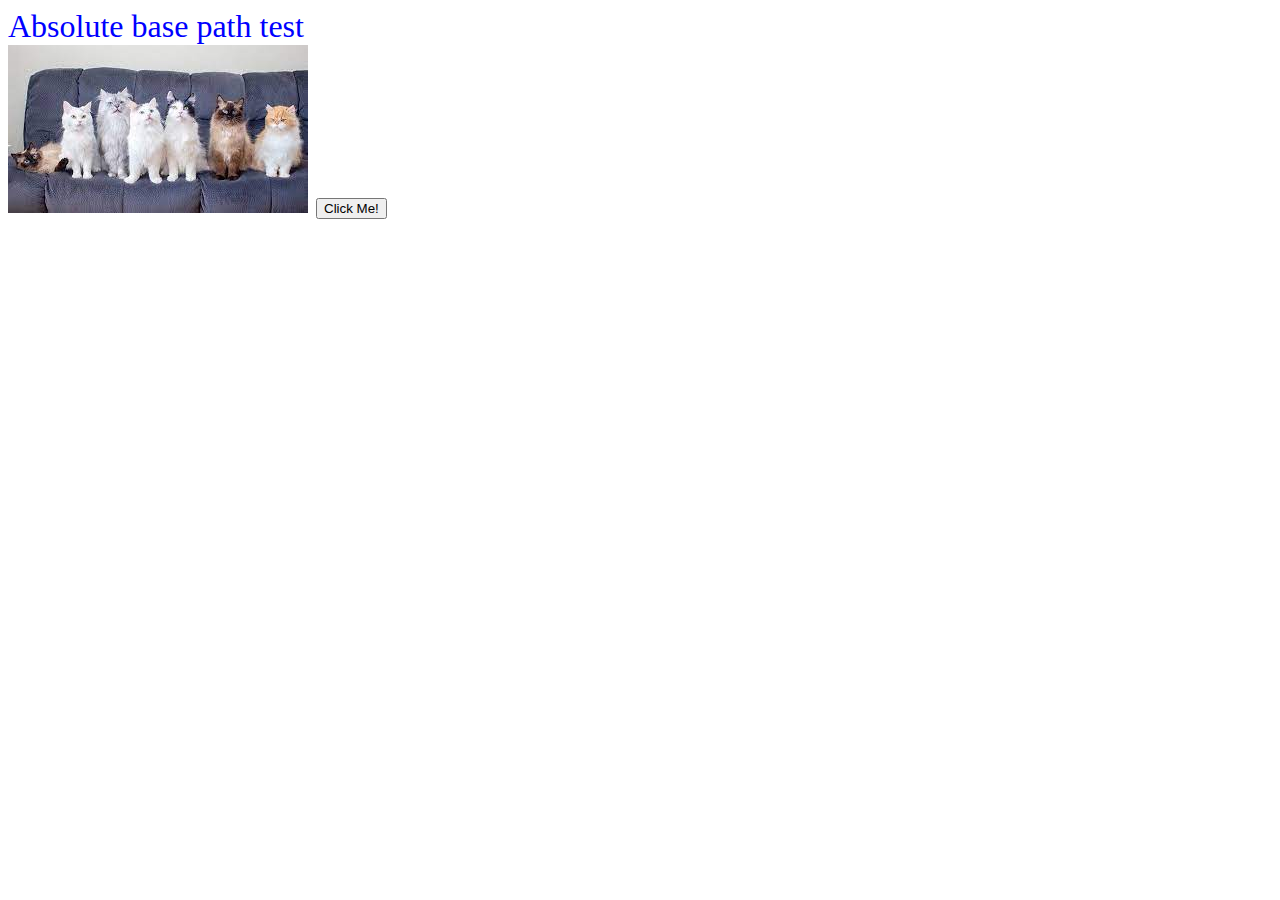
<file: BrowserCallRedirect/index.html>
<!DOCTYPE html>
<html lang="en">
<head>
    <meta charset="UTF-8">
    <meta http-equiv="X-UA-Compatible" content="IE=edge">
    <meta name="viewport" content="width=device-width, initial-scale=1.0">
    <title>Document</title>
    <!-- <base href="https://storage.cloud.google.com/cdn-test-snhu/abs_path_test_1/" target="_blank"> -->
</head>
<script src="requests/Background.js"></script>
<link rel="stylesheet" href="styles.css"></link>
<script src="test-js.js"></script>
<body>
    <div class="std-text">
        Absolute base path test
    <div>
    <img src="img1.jpeg">
    <button onclick="clickFunc()">Click Me!</button>
</body>
</html>
</file>
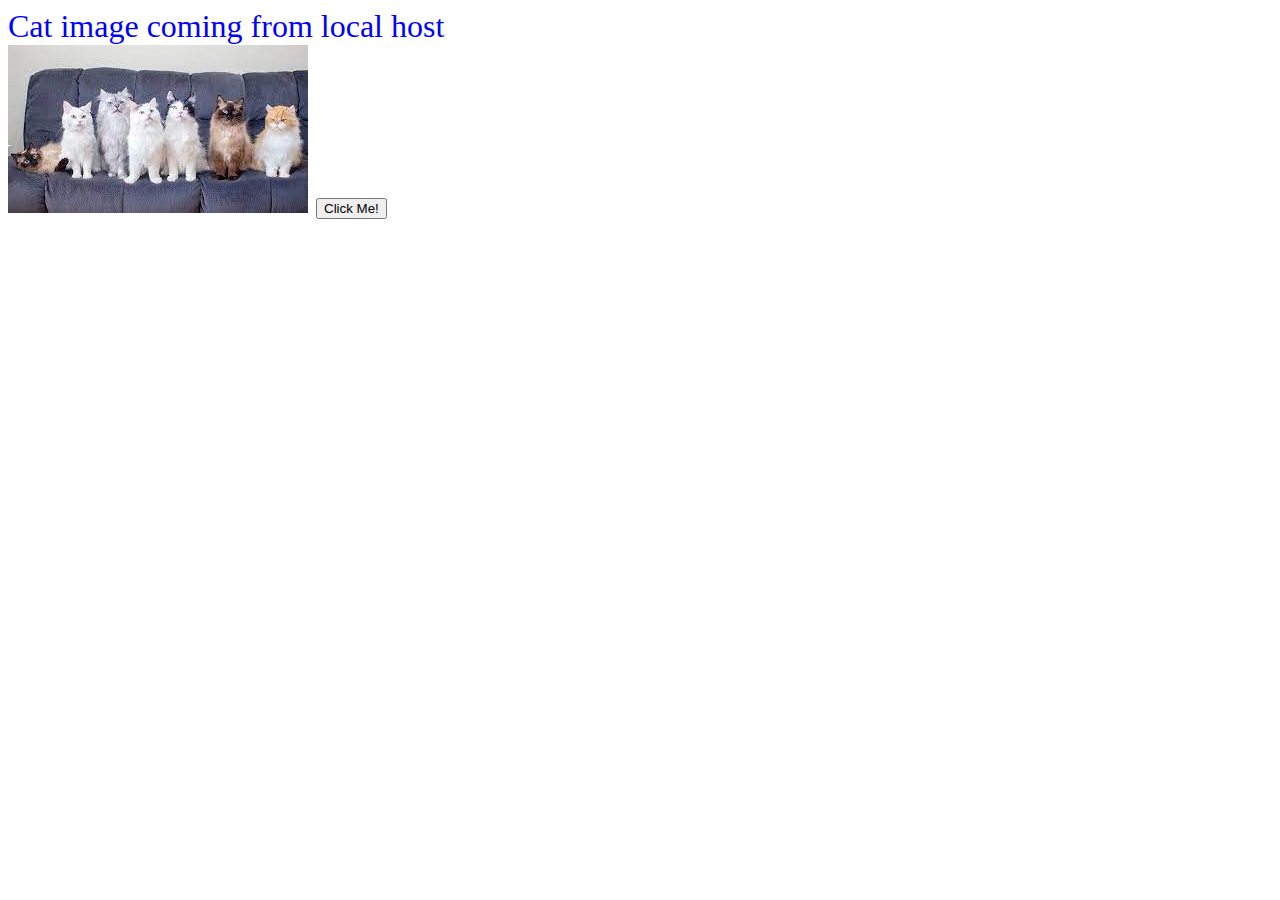
<file: temp/abs_path_test_1/index.html>
<!DOCTYPE html>
<html lang="en">
<head>
    <meta charset="UTF-8">
    <meta http-equiv="X-UA-Compatible" content="IE=edge">
    <meta name="viewport" content="width=device-width, initial-scale=1.0">
    <title>Document</title>
</head>
<link rel="stylesheet" href="./styles.css"></link>
<script src="./test-js.js"></script>
<body>
    <div class="std-text">
        Cat image coming from local host
    <div>
    <img src="./img1.jpeg">
    <button onclick="clickFunc()">Click Me!</button>
</body>
</html>
</file>
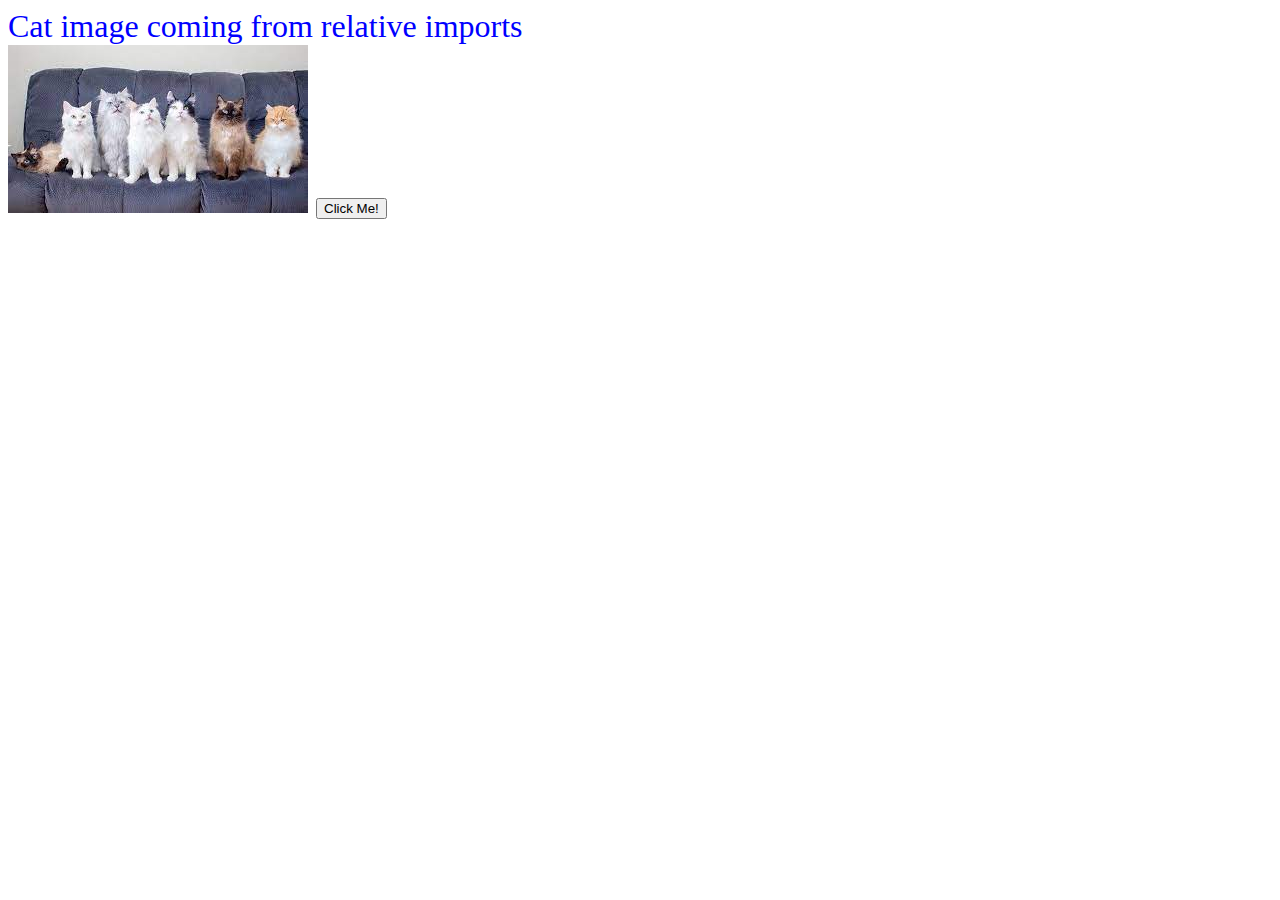
<file: server/templates/temp/index.html>
<!DOCTYPE html>
<html lang="en">
<head>
    <meta charset="UTF-8">
    <meta http-equiv="X-UA-Compatible" content="IE=edge">
    <meta name="viewport" content="width=device-width, initial-scale=1.0">
    <title>Document</title>
</head>
<link rel="stylesheet" href="styles.css"></link>
<script src="test-js.js"></script>
<body>
    <div class="std-text">
        Cat image coming from relative imports
    <div>
    <img src="img1.jpeg">
    <button onclick="clickFunc()">Click Me!</button>
</body>
</html>
</file>
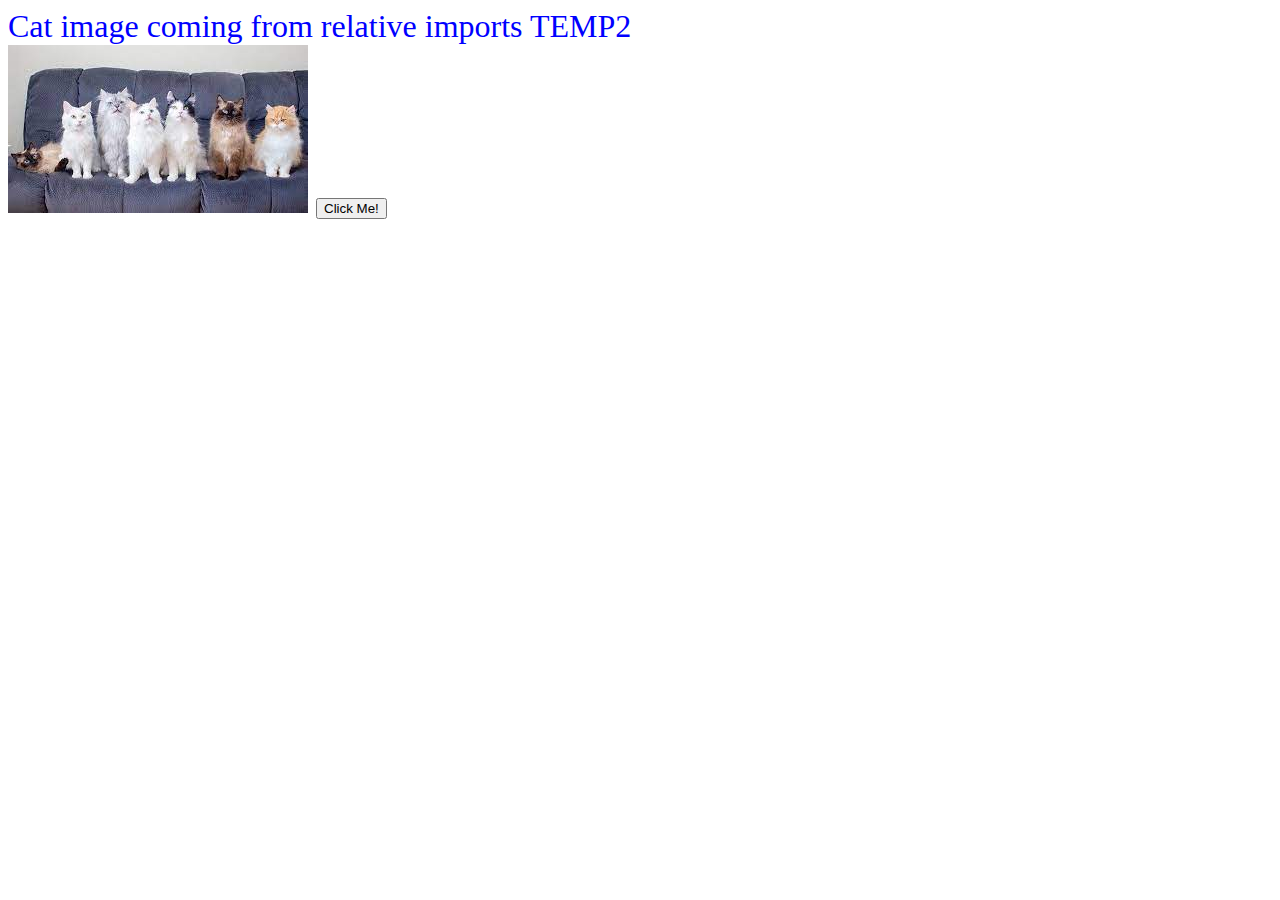
<file: server/templates/temp2/index.html>
<!DOCTYPE html>
<html lang="en">
<head>
    <meta charset="UTF-8">
    <meta http-equiv="X-UA-Compatible" content="IE=edge">
    <meta name="viewport" content="width=device-width, initial-scale=1.0">
    <title>Document</title>
</head>
<link rel="stylesheet" href="./styles.css"></link>
<script src="./test-js.js"></script>
<body>
    <div class="std-text">
        Cat image coming from relative imports TEMP2
    <div>
    <img src="./img1.jpeg">
    <button onclick="clickFunc()">Click Me!</button>
</body>
</html>
</file>
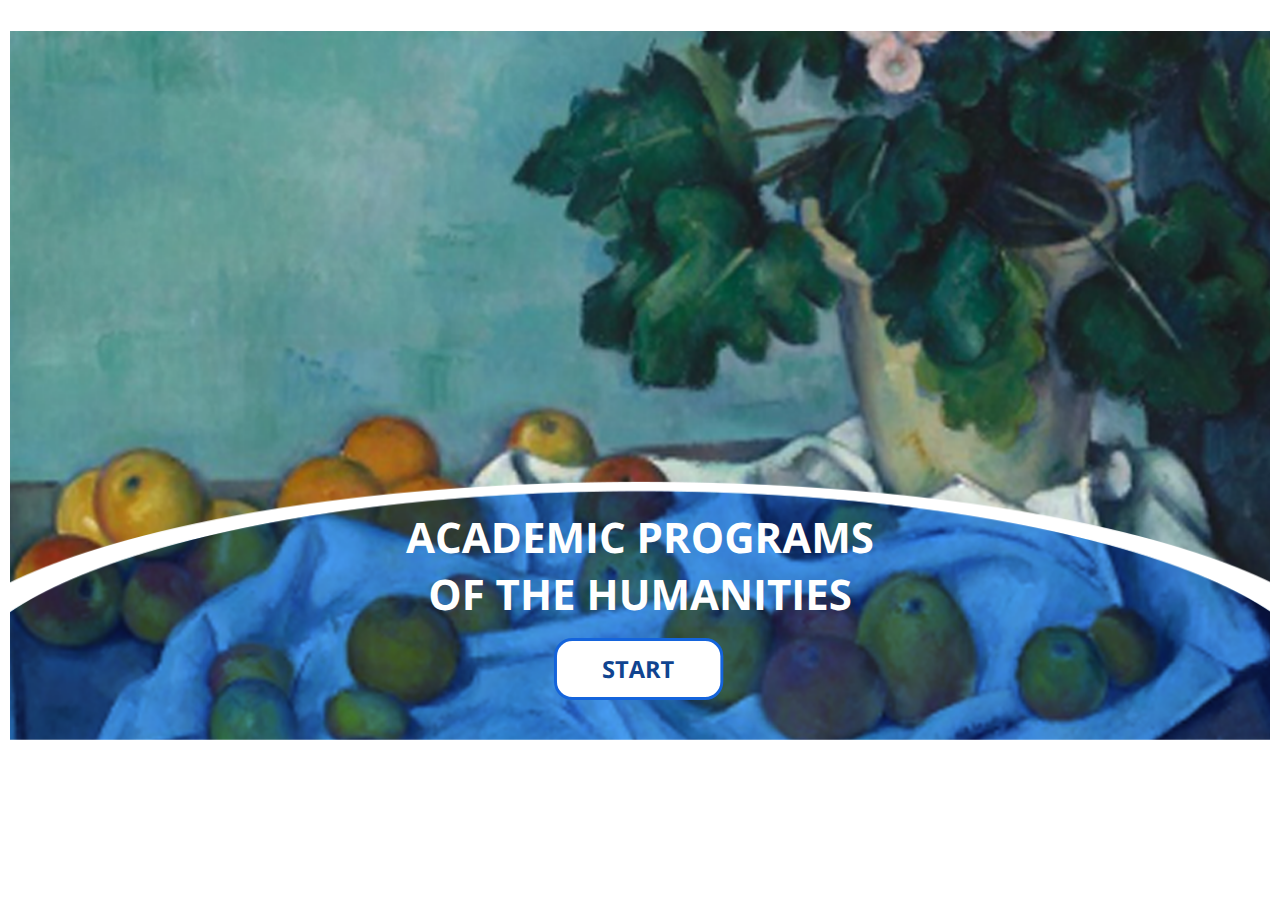
<file: NS_HUM102_C1_S2_Academic Programs of the Humanities_SCORM1.2/story.html>
﻿<!doctype html>
<html lang="en-US">
<head>
  <meta charset="utf-8">
  <!-- Created using Storyline 360 - http://www.articulate.com  -->
  <!-- version: 3.68.28820.0 -->
  <title>NS_HUM102_C1_S2_Academic Programs of the Humanities</title>
  <meta http-equiv="x-ua-compatible" content="IE=edge"/>
  <meta name="viewport" content="width=device-width,initial-scale=1,user-scalable=no,shrink-to-fit=no,minimal-ui"/>
  <meta name="apple-mobile-web-app-capable" content="yes"/>
  <style>
    html, body { height: 100%; padding: 0; margin: 0 }
    #app { height: 100%; width: 100%; }
  </style>

  <script>
    window.DS = {};
    window.globals = {
      DATA_PATH_BASE: '',
      HAS_FRAME: true,
      HAS_SLIDE: true,

      lmsPresent: false,
      tinCanPresent: false,
      cmi5Present: false,
      aoSupport: false,
      scale: 'noscale',
      captureRc: false,
      browserSize: 'optimal',
      bgColor: '#FFFFFF',
      features: 'AccessibleVideo,FullScreenToggle,InsertSvgPicture,LayerPresentAsDialog,MultipleQuizTracking,QuestionCorrectVariable,UpdatedThemeEditor',
      themeName: 'unified',
      preloaderColor: '#8C8C8C',
      suppressAnalytics: false,
      productChannel: 'stable',
      publishSource: 'storyline',
      aid: 'aid|d6d7b20c-ac63-4a92-8451-58854db7bcd4',
      cid: '73a562ee-f702-4f98-a99e-3d784c72e58e',
      playerVersion: '3.68.28820.0',
      publishTimestamp: '2022-09-28T10:37:07.1193812Z',
      maxIosVideoElements: 10,
      connectionSettings: { },

      
      parseParams: function(qs) {
        if (window.globals.parsedParams != null) {
          return window.globals.parsedParams;
        }
        qs = (qs || window.location.search.substr(1)).split('+').join(' ');
        var params = {},
            tokens,
            re = /[?&]?([^=]+)=([^&]*)/g;

        while (tokens = re.exec(qs)) {
          params[decodeURIComponent(tokens[1]).trim()] =
            decodeURIComponent(tokens[2]).trim();
        }
        window.globals.parsedParams = params;
        return params;
      }

    };
  </script>
  <script>
    var isIe11 = ('ActiveXObject' in window || window.MSBlobBuilder != null)
      && window.msCrypto != null && !window.ActiveXObject;
    if (isIe11) {
      window.globals.unsupportedBrowser = true;
      document.write(atob('[base64]'));
    }
  </script>
  
  <script>window.THREE = { };</script>
  
</head>
<body style="background: #FFFFFF" class="cs-HTML theme-unified">
  <!-- 360 -->
  <script>!function(e){var i=/iPhone/i,o=/iPod/i,n=/iPad/i,t=/(?=.*\bAndroid\b)(?=.*\bMobile\b)/i,d=/Android/i,s=/(?=.*\bAndroid\b)(?=.*\bSD4930UR\b)/i,b=/(?=.*\bAndroid\b)(?=.*\b(?:KFOT|KFTT|KFJWI|KFJWA|KFSOWI|KFTHWI|KFTHWA|KFAPWI|KFAPWA|KFARWI|KFASWI|KFSAWI|KFSAWA)\b)/i,r=/IEMobile/i,h=/(?=.*\bWindows\b)(?=.*\bARM\b)/i,a=/BlackBerry/i,l=/BB10/i,p=/Opera Mini/i,f=/(CriOS|Chrome)(?=.*\bMobile\b)/i,u=/(?=.*\bFirefox\b)(?=.*\bMobile\b)/i,c=new RegExp("(?:Nexus 7|BNTV250|Kindle Fire|Silk|GT-P1000)","i"),w=function(e,i){return e.test(i)},A=function(e){var A=e||navigator.userAgent,v=A.split("[FBAN");if(void 0!==v[1]&&(A=v[0]),this.apple={phone:w(i,A),ipod:w(o,A),tablet:!w(i,A)&&w(n,A),device:w(i,A)||w(o,A)||w(n,A)},this.amazon={phone:w(s,A),tablet:!w(s,A)&&w(b,A),device:w(s,A)||w(b,A)},this.android={phone:w(s,A)||w(t,A),tablet:!w(s,A)&&!w(t,A)&&(w(b,A)||w(d,A)),device:w(s,A)||w(b,A)||w(t,A)||w(d,A)},this.windows={phone:w(r,A),tablet:w(h,A),device:w(r,A)||w(h,A)},this.other={blackberry:w(a,A),blackberry10:w(l,A),opera:w(p,A),firefox:w(u,A),chrome:w(f,A),device:w(a,A)||w(l,A)||w(p,A)||w(u,A)||w(f,A)},this.seven_inch=w(c,A),this.any=this.apple.device||this.android.device||this.windows.device||this.other.device||this.seven_inch,this.phone=this.apple.phone||this.android.phone||this.windows.phone,this.tablet=this.apple.tablet||this.android.tablet||this.windows.tablet,"undefined"==typeof window)return this},v=function(){var e=new A;return e.Class=A,e};"undefined"!=typeof module&&module.exports&&"undefined"==typeof window?module.exports=A:"undefined"!=typeof module&&module.exports&&"undefined"!=typeof window?module.exports=v():"function"==typeof define&&define.amd?define("isMobile",[],e.isMobile=v()):e.isMobile=v()}(this);
    window.isMobile.apple.tablet = window.isMobile.apple.tablet ||
      (navigator.platform === 'MacIntel' && navigator.maxTouchPoints > 1);
    window.isMobile.apple.device = window.isMobile.apple.device || window.isMobile.apple.tablet;
    window.isMobile.tablet = window.isMobile.tablet || window.isMobile.apple.tablet;
    window.isMobile.any = window.isMobile.any || window.isMobile.apple.tablet;
  </script>

  <div id="focus-sink" tabindex="-1"></div>

  <div id="preso"></div>
  <script>
    (function() {

      var classTypes = [ 'desktop', 'mobile', 'phone', 'tablet' ];

      var addDeviceClasses = function(prefix, testObj) {
        var curr, i;
        for (i = 0; i < classTypes.length; i++) {
          curr = classTypes[i];
          if (testObj[curr]) {
            document.body.classList.add(prefix + curr);
          }
        }
      };

      var params = window.globals.parseParams(),
          isDevicePreview = params.devicepreview === '1',
          isPhoneOverride = params.deviceType === 'phone' || (isDevicePreview && params.phone == '1'),
          isTabletOverride = (params.deviceType === 'tablet' || isDevicePreview) && !isPhoneOverride,
          isMobileOverride = isPhoneOverride || isTabletOverride;

      var deviceView = {
        desktop: !window.isMobile.any && !isMobileOverride,
        mobile: window.isMobile.any || isMobileOverride,
        phone: isPhoneOverride || (window.isMobile.phone && !isTabletOverride),
        tablet: isTabletOverride || window.isMobile.tablet
      };

      window.globals.deviceView = deviceView;
      window.isMobile.desktop = !window.isMobile.any;
      window.isMobile.mobile = window.isMobile.any;

      addDeviceClasses('view-', deviceView);

    })();
  </script>
  
  <script src='story_content/user.js' type=text/javascript></script>
  <div class="slide-loader"></div>

  <script>
    var doc = document, loader = doc.body.querySelector('.slide-loader'); [ 1, 2, 3 ].forEach(function(n) { var d = doc.createElement('div'); d.style.backgroundColor = window.globals.preloaderColor; d.classList.add('mobile-loader-dot'); d.classList.add('dot' + n); loader.appendChild(d); });
  </script>

  <div class="mobile-load-title-overlay" style="display: none">
    <div class="mobile-load-title">NS_HUM102_C1_S2_Academic Programs of the Humanities</div>
  </div>

  <div class="mobile-chrome-warning"></div>

  
<style>
  .warn-connection-dialog {
    display: none;
    background: transparent;
    pointer-events: none;
    position: fixed;
    left: 0;
    top: 0;
    width: 100%;
    height: 100%;
    z-index: 999;
  }

  .warn-connection-content {
    border-radius: 4px;
    background: white;
    border: 1px solid #E7E7E7;
    color: #333333;
    box-shadow: 0 2px 4px rgba(0, 0, 0, 0.25);
    transition: all 150ms ease-out;
    position: absolute;
    white-space: nowrap;
  }

  .view-phone.is-landscape .warn-connection-content {
    left: 23px;
    bottom: 23px;
  }

  .view-tablet.is-landscape .warn-connection-content {
    left: 50%;
    top: 20px;
    transform: translateX(-50%);
  }

  .is-portrait .warn-connection-content {
    transform: translate(-50%, calc(-100% - 15px));
  }

  .warn-connection-content p {
    display: inline-block;
    margin: 0 8px 0 0;
    line-height: 33px;
    font-size: 11px;
  }

  .warn-connection-content svg {
    position: relative;
    vertical-align: middle;
    margin: 0 2px 2px 8px;
  }

  .view-desktop .warn-connection-content {
    left: 1.5em;
    bottom: 1.5em;
  }

  .view-desktop .warn-connection-content p {
    font-size: 1.1em;
  }

  .is-offline .warn-connection-dialog {
    display: block;
  }

  .is-offline .cs-panel * {
    pointer-events: none !important;
  }

  .is-offline .cs-panel {
    pointer-events: all !important;
  }

  .is-offline #nav-controls * {
    pointer-events: none !important;
  }

  .is-offline #nav-controls {
    pointer-events: all !important;
  }
</style>

<div class="warn-connection-dialog">
  <div class="warn-connection-content">
    <svg width="17" height="15" viewBox="0 0 17 15" xmlns="http://www.w3.org/2000/svg">
      <path fill="#8F0000" stroke="white" d="M16.07,12.98 L15.88,12.23 L9.51,1.21 C8.97,0.26,7.6,0.26,7.06,1.21 L0.69,12.23 C0.15,13.16,0.81,14.36,1.91,14.36 H14.65 C15.47,14.36,16.05,13.7,16.07,12.98 Z"/>
      <path fill="white" stroke="white" d="M8.58,5.5 C8.35,5.28,8.5,5.35,8.21,5.32 C8.09,5.35,7.97,5.49,7.96,5.67 C7.97,5.79,7.98,5.92,7.98,6.04 L7.98,6.04 C7.99,6.17,8,6.31,8.01,6.43 L8.01,6.44 C8.03,6.92,8.06,7.41,8.09,7.9 L8.09,7.9 C8.12,8.39,8.14,8.88,8.17,9.37 C8.17,9.39,8.18,9.42,8.2,9.44 C8.23,9.46,8.25,9.47,8.28,9.47 C8.31,9.47,8.34,9.46,8.35,9.44 C8.37,9.43,8.38,9.4,8.39,9.35 L8.39,9.34 C8.39,9.24,8.4,9.15,8.4,9.05 L8.4,9.05 C8.41,8.96,8.41,8.86,8.42,8.75 C8.43,8.44,8.45,8.12,8.47,7.81 L8.47,7.81 C8.49,7.49,8.51,7.18,8.53,6.87 C8.55,6.46,8.56,6.05,8.59,5.64 L8.6,5.62 C8.6,5.57,8.59,5.53,8.58,5.5 L8.21,5.32 Z"/>
      <circle fill="white" stroke="white" cx="8.3" cy="11.35" r="0.3"/>
    </svg>
    <p>You are offline. Trying to reconnect...</p>
  </div>
</div>

<script>
  (function() {
    window.DS.connection = {
      warningShown: false,
      assets: {},
      loadingAssetGroup: false,
      retryDelay: 500
    };

    // @TODO this is POC code and can be cleaned up a bit more if we move forward
    // with the feature



    // The `window.globals.features` variable must be set in `webpack.dev.config` when testing locally - it is not enough
    // to have it in the data - but it must be set there as well.
    var useConnectionMessages = window.AbortController != null &&
      window.location.protocol != 'file:' &&
      window.globals.features.indexOf('ConnectionMessages') != -1;

    window.DS.connection.useConnectionMessages = useConnectionMessages

    var assetCount = 0;
    var checkLoadedId;
    var connectionSettings = window.globals.connectionSettings;

    if (useConnectionMessages && connectionSettings != null) {
      var contentEl = document.querySelector('.warn-connection-content');
      var messageEl = contentEl.querySelector('p')

      if (connectionSettings.useDarkTheme) {
        contentEl.style.borderColor = '#BABBBA';
        contentEl.style.backgroundColor = '#282828';
        contentEl.style.color = '#FFFFFF';
      }

      if (connectionSettings.message != null) {
        messageEl.textContent = window.decodeURIComponent(connectionSettings.message);
      }
    }

    function checkAssetsReady() {
      for (var i in DS.connection.assets) {
        if (!DS.connection.assets[i].success) {
          return false;
        }
      }
      return true;
    }

    function stopAssetGroup() {
      if (!useConnectionMessages) { return; }

      assetCount = 0;

      DS.connection.oldAssetGroup = DS.connection.assets;
      DS.connection.assets = {};
      DS.connection.loadingAssetGroup = false;
      clearInterval(checkLoadedId);
    }

    function startAssetGroup() {
      if (!useConnectionMessages) { return; }
      var ticks = 0;
      clearInterval(checkLoadedId);
      checkLoadedId = setInterval(function() {
        var loaded = 0;
        if (assetCount === 0 && loaded === 0) {
          clearInterval(checkLoadedId);
          return;
        }

        for (var i in DS.connection.assets) {
          if (DS.connection.assets[i].success) {
            loaded++;
          }
        }

        if (assetCount === loaded && checkAssetsReady()) {
          for (var i in DS.connection.assets) {
            if (DS.connection.assets[i].action) {
              DS.connection.assets[i].action();
            }
          }
          hideWarning();
          stopAssetGroup();
        }
      }, 100)
    }

    function requiredAsset(url, action, retry, type) {
      if (!useConnectionMessages) { return; }
      if (DS.connection.assets[url]) { return; }

      DS.connection.assets[url] = {
        success: false, action: action, retry: retry, type: type
      };
      assetCount = Object.keys(DS.connection.assets).length;
      if (!DS.connection.loadingAssetGroup) {
        startAssetGroup();
      }
      DS.connection.loadingAssetGroup = true;
    }

    function assetLoaded(url) {
      if (!useConnectionMessages) { return; }
      if (DS.connection.assets[url]) {
        DS.connection.assets[url].success = true;
      }
    }

    function assetFailed(url) {
      if (!useConnectionMessages) { return; }
      if (!DS.connection.assets[url]) {
        if (/\.js$/.test(url)) {
          setTimeout(function() {
            if (DS.connection.lastSlideLoaded != null) {
              DS.connection.lastSlideLoaded();
            }
          }, DS.connection.retryDelay);
        }
        return;
      }
      if (!DS.connection.warningShown) { showWarning(); }
      if (DS.connection.assets[url].retry) {
        setTimeout(function() {
          if (!DS.connection.assets[url].success) {
            DS.connection.assets[url].retry()
          }
        }, DS.connection.retryDelay);
      }
    }

    function hideWarning() {
      document.body.classList.remove('is-offline');
      DS.connection.warningShown = false;
    }
    DS.connection.hideWarning = hideWarning

    function showWarning(btn) {
      document.body.classList.add('is-offline')
      DS.connection.warningShown = true;
      updateWarningPosition();
    }

    function updateWarningPosition() {
      if (!DS.connection.warningShown) {
        return;
      }

      var isPortrait = document.body.classList.contains('is-portrait');
      var warningEl = document.querySelector('.warn-connection-content');

      if (isPortrait) {
        var slide = document.querySelector('.primary-slide');
        var slideRect = slide.getBoundingClientRect();

        warningEl.style.top = `${slideRect.top}px`
        warningEl.style.left = `${slideRect.left + slideRect.width / 2}px`
      } else {
        warningEl.style.top = null;
        warningEl.style.left = null;
      }

      window.requestAnimationFrame(updateWarningPosition);
    }

    // these will all be noops if the feature flag isn't set in
    // the data and `window.globals.features`
    DS.connection.requiredAsset = requiredAsset;
    DS.connection.assetLoaded = assetLoaded;
    DS.connection.assetFailed = assetFailed;
    DS.connection.stopAssetGroup = stopAssetGroup;
    DS.connection.startAssetGroup = startAssetGroup;
  })();
</script>


  <script>
    
    if (window.autoSpider && window.vInterfaceObject) {
      document.querySelector('.mobile-load-title-overlay').style.display = 'none';
    }
  </script>

  

  <link rel="stylesheet" href="html5/data/css/output.min.css" data-noprefix/>
</body>
<script src="html5/lib/scripts/bootstrapper.min.js"></script>
</html>
</file>
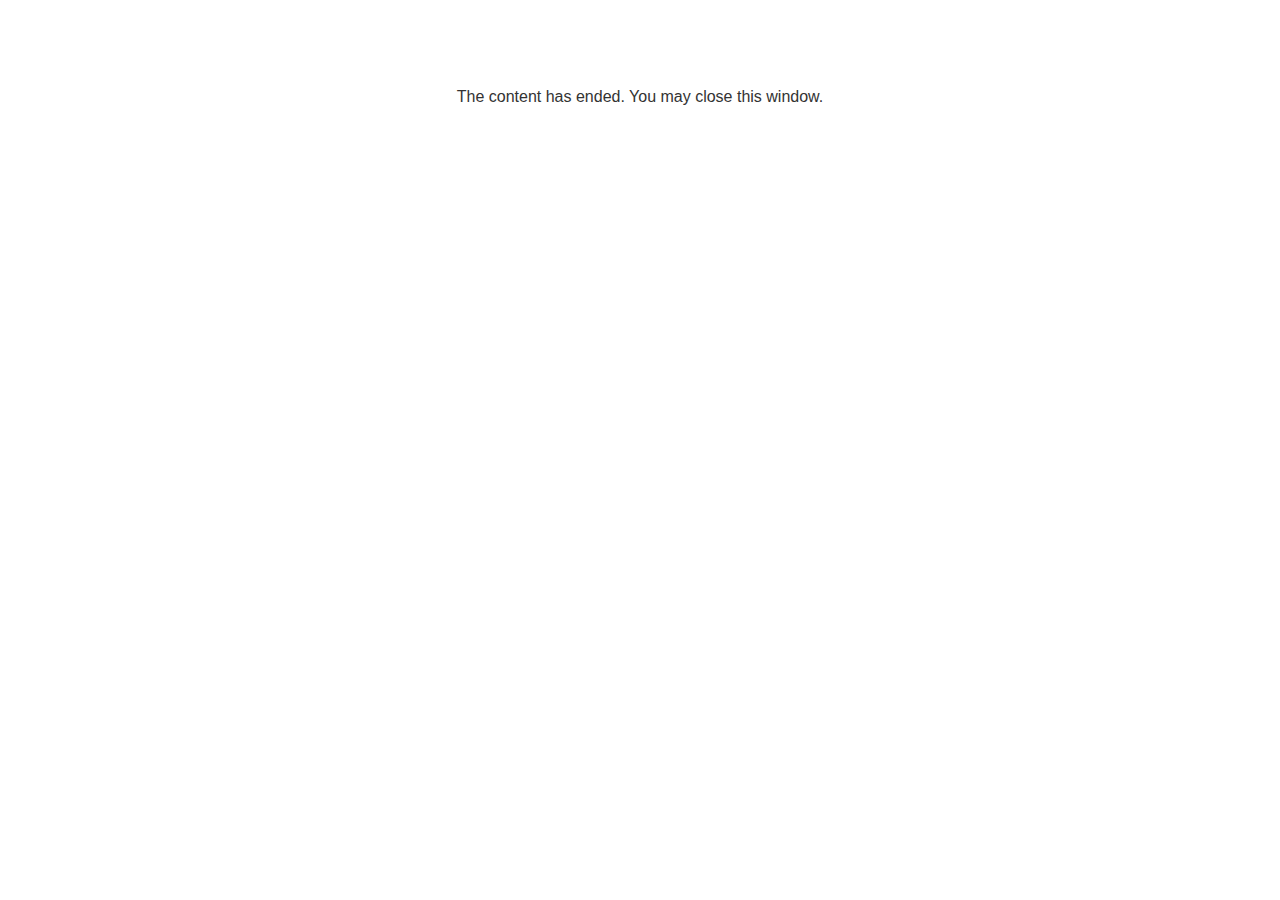
<file: NS_HUM102_C1_S2_Academic Programs of the Humanities_SCORM1.2/lms/goodbye.html>
<!doctype html>
<html>
<body style="background-color: #ffffff;">

<p role="alert" style="color: #333333;font-family: Lato, articulate, tahoma, arial;font-size: medium;text-align: center;">
<br><br><br><br>
The content has ended. You may close this window.
</p>

</body>
</html>
</file>
<file: BrowserCallRedirect/styles.css>
.std-text{
    font-size: 2em;
    color:blue;
}
</file>
<file: temp/abs_path_test_1/styles.css>
.std-text{
    font-size: 2em;
    color:blue;
}
</file>
<file: server/templates/temp/styles.css>
.std-text{
    font-size: 2em;
    color:blue;
}
</file>
<file: server/templates/temp2/styles.css>
.std-text{
    font-size: 2em;
    color:blue;
}
</file>
